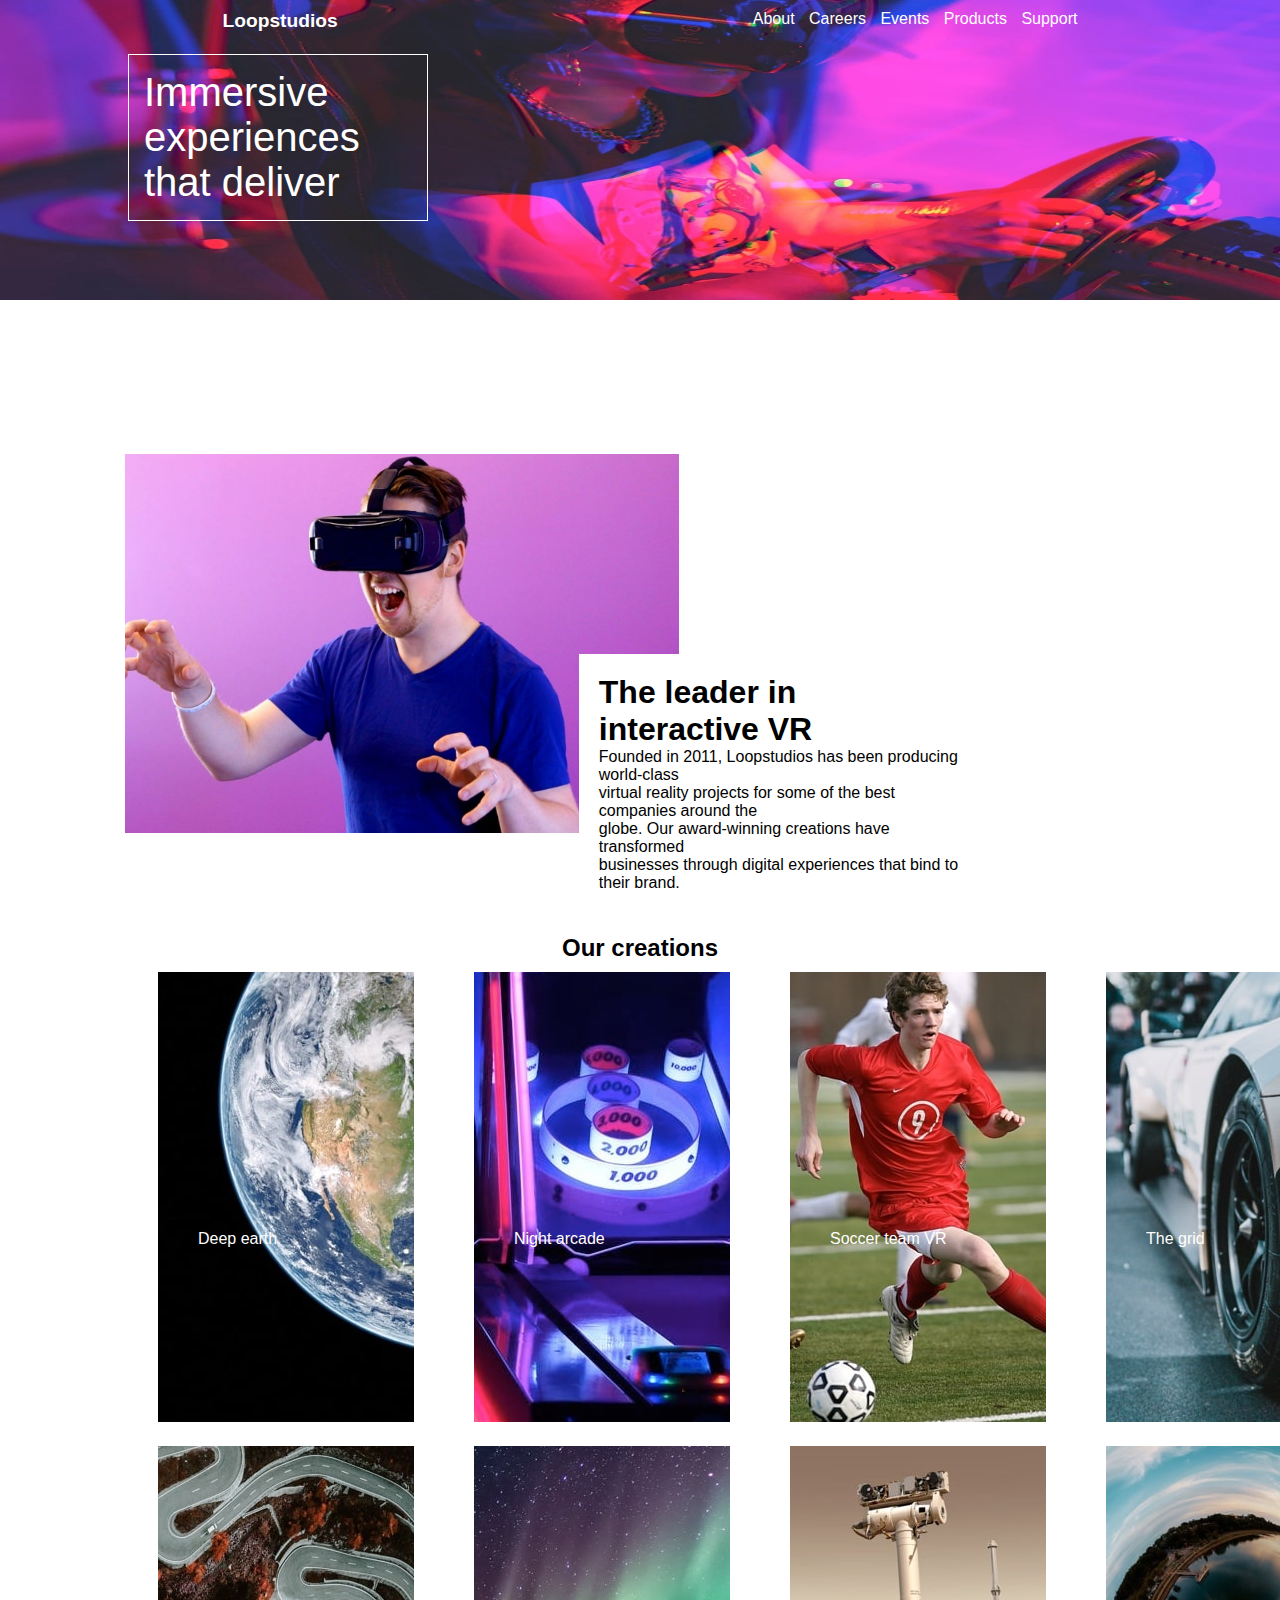
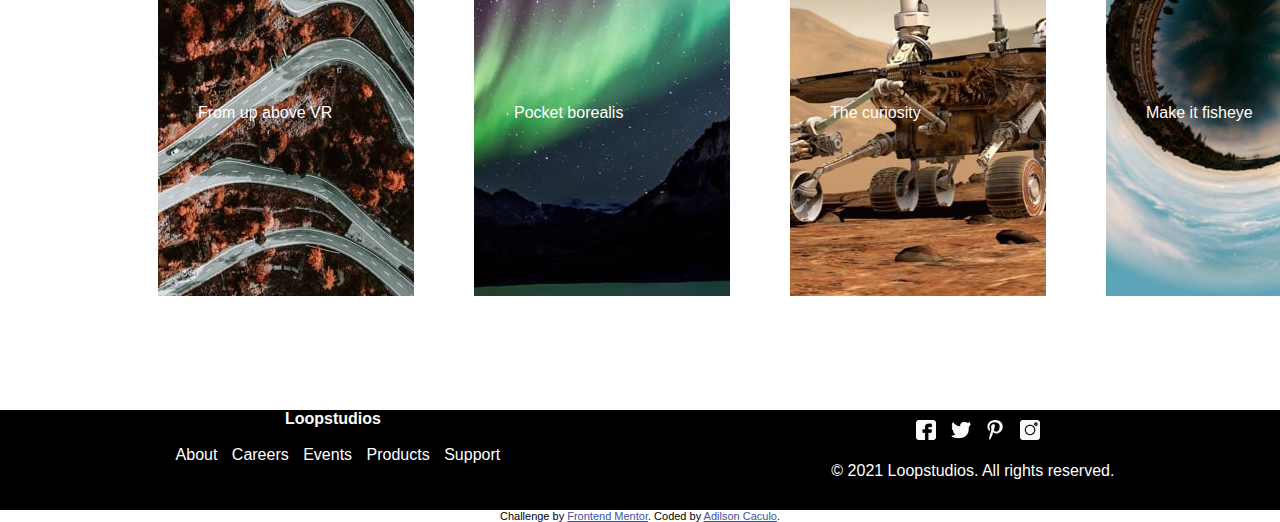
<file: index.html>
<!DOCTYPE html>
<html lang="en">

<head>
  <meta charset="UTF-8">
  <meta name="viewport" content="width=device-width, initial-scale=1.0">
  <!-- displays site properly based on user's device -->

  <link rel="icon" type="image/png" sizes="32x32" href="./images/favicon-32x32.png">

  <title>Frontend Mentor | Loopstudios landing page</title>
  <link rel="stylesheet" href="style css/style.css">

  <!-- Feel free to remove these styles or customise in your own stylesheet 👍 -->
  <style>
    .attribution {
      font-size: 11px;
      text-align: center;
    }

    .attribution a {
      color: hsl(228, 45%, 44%);
    }
  </style>
</head>

<body>
  <header>
    <picture>
      <source  srcset="images/image-hero.jpg" media="(min-width:674px ) " >
      <img src="images/mobile/image-hero.jpg" alt="" width="100%" height="300px">

    </picture>

    <div class="hed01">

      
    </div>

    <div class="nav">
      <div>
        <b>Loopstudios</b>
      </div>

      <div class="menu-section ">

        <div class="menu-toggle">
          <div class="one"></div>
          <div class="two"></div>
          <div class="three"></div>


        </div>

        <nav>

          <a href="#"> About</a>
          <a href="#">Careers</a>
          <a href="#"> Events</a>
          <a href="#"> Products</a>
          <a href="#">Support</a>



        </nav>

      </div>
    </div>
      <div class="hedtext">
        Immersive <br>
        experiences <br>
        that deliver <br>
      </div>


  </header>
  <main>
    <section class="sec01">
      <div class="divsec01">
        
          <picture>
            <source media="(max-width:720px )" srcset="images/mobile/image-interactive.jpg">
             <img src="images/image-interactive.jpg" alt="" width="554px" >
          </picture>
         

        

      </div>
      <div class="divsec02">
        <h1>The leader in <br> interactive VR</h1>
        <p>
          Founded in 2011, Loopstudios has been producing world-class <br> virtual reality
          projects for some of the best companies around the<br> globe. Our award-winning
          creations have transformed <br> businesses through digital experiences that bind
          to their brand.
        </p>
      </div>
      <div></div>
    </section>
    <section class="sec02">
      <div class="btns">
        <h2>Our creations</h1>

       
      </div>


      <div class="container">
        <div class="box">
          <picture>
            <source media="(max-width:720px )" srcset="images/mobile/image-deep-earth.jpg" >
            <img src="images/image-deep-earth.jpg" alt="ddd" >
          </picture>
          

          <div class="div1">
            Deep earth
          </div>
        </div>
        <div class="box">
          <picture>
            <source media="(max-width:720px )" srcset="images/mobile/image-night-arcade.jpg" >
             <img src="images/image-night-arcade.jpg" alt="" >
          </picture>
        
          <div class=" div1">
            Night arcade
          </div>
        </div>
        <div class="box">
          <picture>
            <source media="(max-width:720px )" srcset="images/mobile/image-soccer-team.jpg" >
            <img src="images/image-soccer-team.jpg" alt=""> 
          </picture>
         
          <div class="div1">Soccer team VR</div>
        </div>
        <div class="box">
          <picture>
            <source media="(max-width:720px )" srcset="images/mobile/image-grid.jpg" >
            <img src="images/image-grid.jpg" alt="">
          </picture>
          
          <div class="div1"> The grid</div>
        </div>

       
      </div>
      <div class="container2">
        <div class="box">
          <picture>
            <source media="(max-width:720px )" srcset="images/mobile/image-from-above.jpg" >
            <img src="images/image-from-above.jpg" alt="">
          </picture>
          
          <div class="div1"> From up above VR </div>
        </div>
        <div class="box">
          <picture>
            <source media="(max-width:720px )" srcset="images/mobile/image-pocket-borealis.jpg" >
            <img src="images/image-pocket-borealis.jpg" alt="">
          </picture>
          
          <div class="div1">Pocket borealis</div>
        </div>
        <div class="box">
          <picture>
            <source media="(max-width:720px )" srcset="images/mobile/image-curiosity.jpg" >
            <img src="images/image-curiosity.jpg" alt="">
          </picture>
          <div class="div1">The curiosity</div>
        </div>
        <div class="box">
          <picture>
            <source media="(max-width:720px )" srcset="images/mobile/image-fisheye.jpg" >
            <img src="images/image-fisheye.jpg" alt="">
          </picture>
      
          <div class="div1">Make it fisheye</div>  
          
        </div>
       
      </div>
  <p>
            <a href="#" class="seelink1">See all </a>
        </p>




    </section>
  </main>
  <footer>



    <div class="fotdi01">
      <div class="fotdi0">
          <b>Loopstudios</b><br><br>
      </div>
    
      <a href="#"> About</a>
      <a href="#">Careers</a>
      <a href="#"> Events</a>
      <a href="#"> Products</a>
      <a href="#">Support</a>
    </div>
    <div class="fotdi02">
      <a href="#"><img src="images/021-facebook.png" alt="" width="20px"></a>
      <a href="#"><img src="images/043-twitter.png" alt="" width="20px"></a>
      <a href="#"><img src="images/041-pinterest.png" alt="" width="20px"></a>
      <a href="#"><img src="images/025-instagram.png" alt="" width="20px"></a><br>
      <br>

      © 2021 Loopstudios. All rights reserved.
    </div>



  </footer>

  <div class="attribution">
    Challenge by <a href="https://www.frontendmentor.io?ref=challenge" target="_blank">Frontend Mentor</a>.
    Coded by <a href="#">Adilson Caculo</a>.
  </div>

















  <script src="style css/int.js"></script>

</body>

</html>
</file>
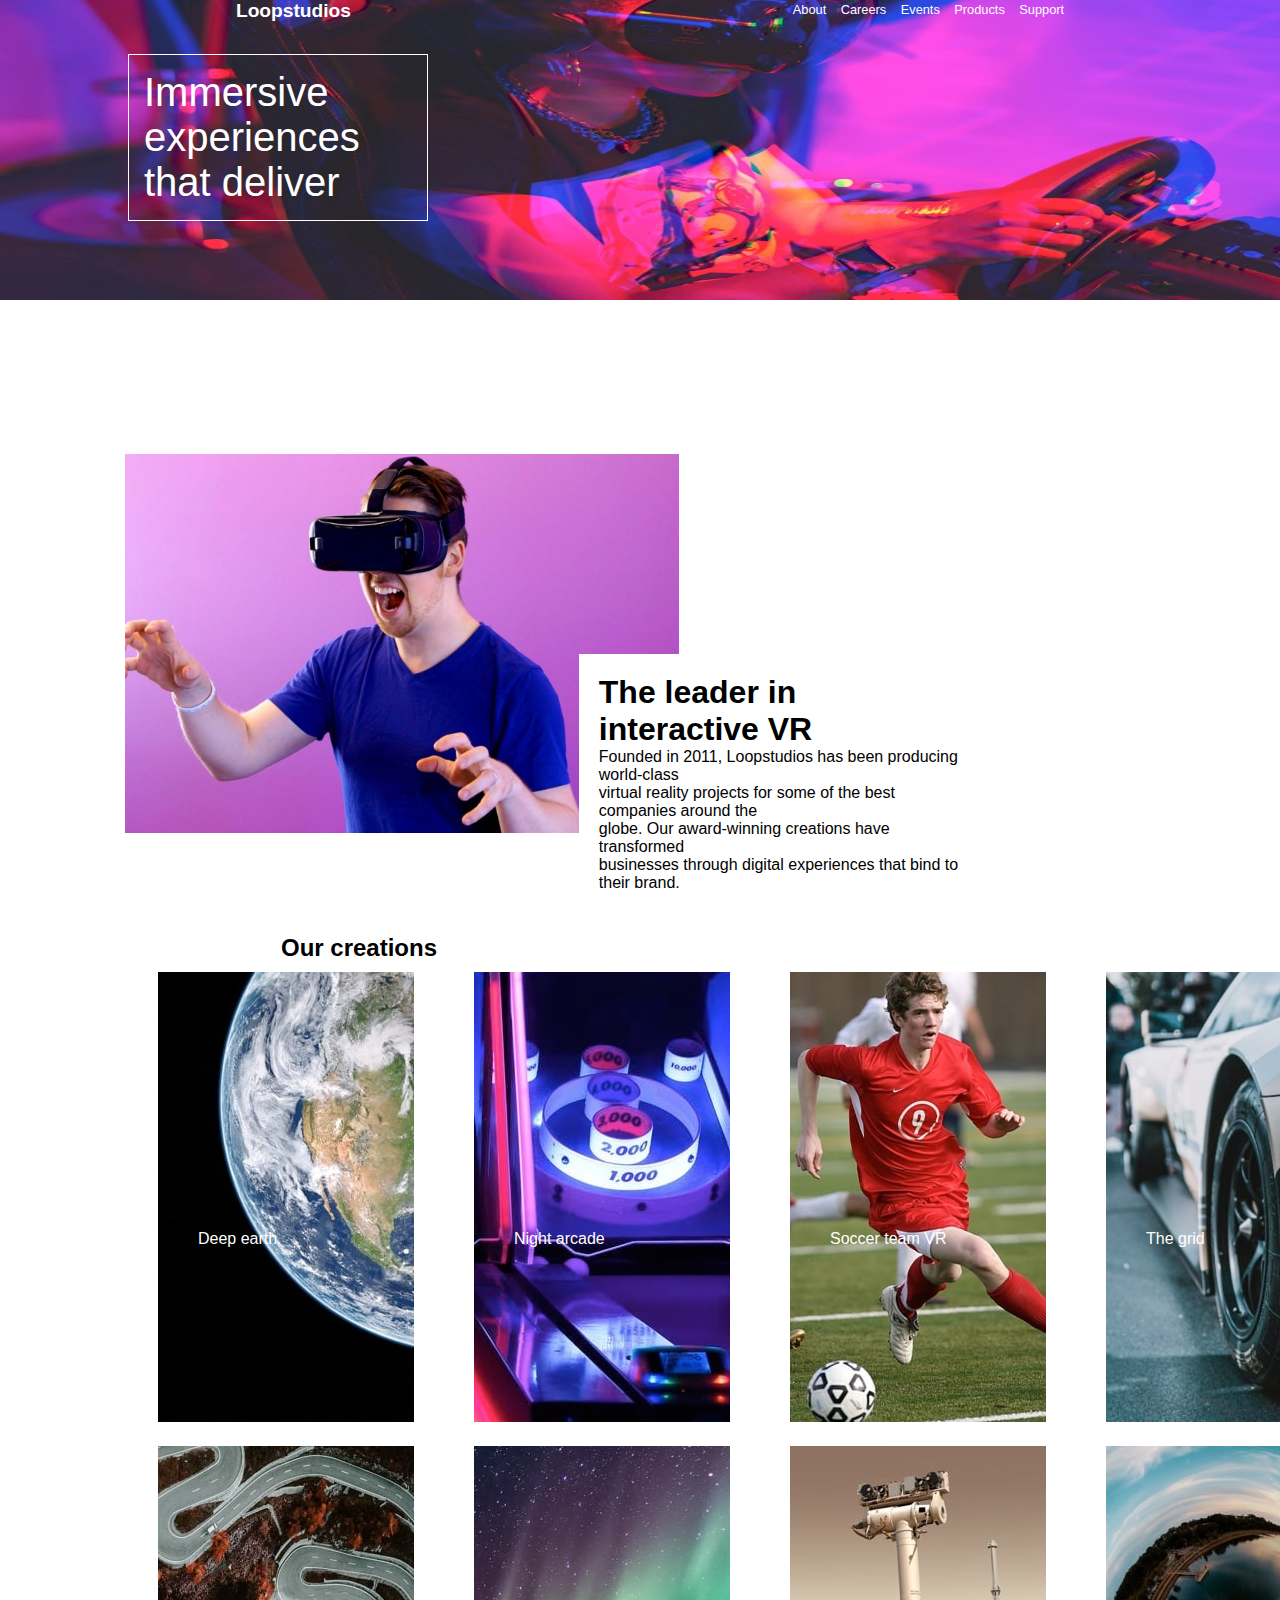
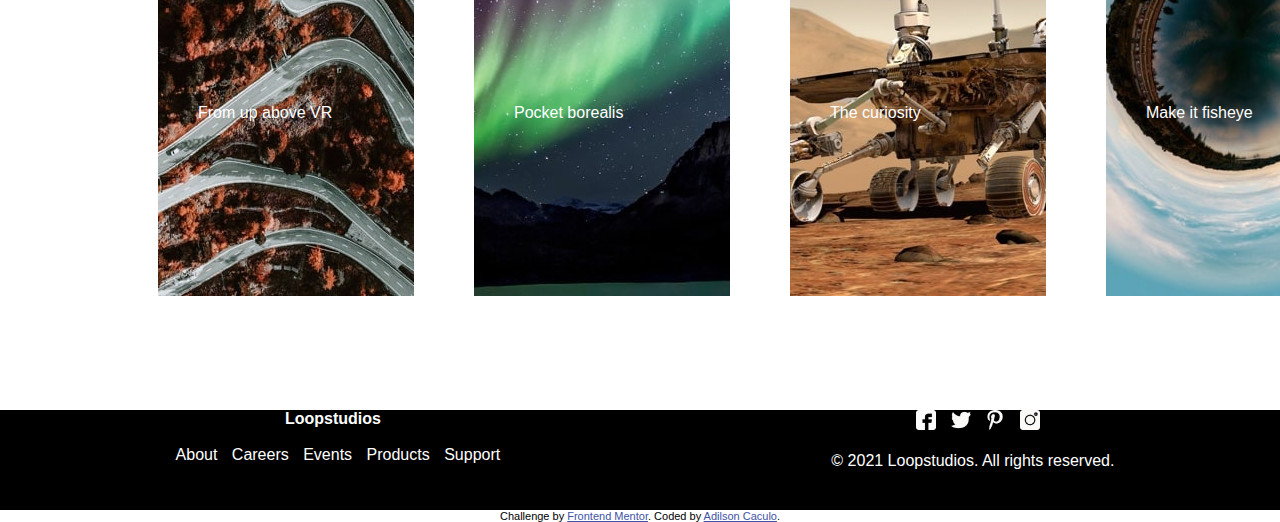
<file: loopstudios-landing-page-main/index.html>
<!DOCTYPE html>
<html lang="en">

<head>
  <meta charset="UTF-8">
  <meta name="viewport" content="width=device-width, initial-scale=1.0">
  <!-- displays site properly based on user's device -->

  <link rel="icon" type="image/png" sizes="32x32" href="./images/favicon-32x32.png">

  <title>Frontend Mentor | Loopstudios landing page</title>
  <link rel="stylesheet" href="style css/style.css">

  <!-- Feel free to remove these styles or customise in your own stylesheet 👍 -->
  <style>
    .attribution {
      font-size: 11px;
      text-align: center;
    }

    .attribution a {
      color: hsl(228, 45%, 44%);
    }
  </style>
</head>

<body>
  <header>
    <picture>
      <source  srcset="images/image-hero.jpg" media="(min-width:674px ) " >
      <img src="images/mobile/image-hero.jpg" alt="" width="100%" height="300px">

    </picture>

    <div class="hed01">

      
    </div>

    <div class="nav">
      <div>
        <b>Loopstudios</b>
      </div>

      <div class="menu-section ">

        <div class="menu-toggle">
          <div class="one"></div>
          <div class="two"></div>
          <div class="three"></div>


        </div>

        <nav>

          <a href="#"> About</a>
          <a href="#">Careers</a>
          <a href="#"> Events</a>
          <a href="#"> Products</a>
          <a href="#">Support</a>



        </nav>

      </div>
    </div>
      <div class="hedtext">
        Immersive <br>
        experiences <br>
        that deliver <br>
      </div>


  </header>
  <main>
    <section class="sec01">
      <div class="divsec01">
        
          <picture>
            <source media="(max-width:720px )" srcset="images/mobile/image-interactive.jpg">
             <img src="images/image-interactive.jpg" alt="" width="554px" >
          </picture>
         

        

      </div>
      <div class="divsec02">
        <h1>The leader in <br> interactive VR</h1>
        <p>
          Founded in 2011, Loopstudios has been producing world-class <br> virtual reality
          projects for some of the best companies around the<br> globe. Our award-winning
          creations have transformed <br> businesses through digital experiences that bind
          to their brand.
        </p>
      </div>
      <div></div>
    </section>
    <section class="sec02">
      <div class="btns">
        <h2>Our creations</h1>

          <p>
            <a href="#" class="seelink">See all </a>
          </p>
      </div>


      <div class="container">
        <div class="box">
          <picture>
            <source media="(max-width:720px )" srcset="images/mobile/image-deep-earth.jpg" >
            <img src="images/image-deep-earth.jpg" alt="ddd" >
          </picture>
          

          <div class="div1">
            Deep earth
          </div>
        </div>
        <div class="box">
          <picture>
            <source media="(max-width:720px )" srcset="images/mobile/image-night-arcade.jpg" >
             <img src="images/image-night-arcade.jpg" alt="" >
          </picture>
        
          <div class=" div1">
            Night arcade
          </div>
        </div>
        <div class="box">
          <picture>
            <source media="(max-width:720px )" srcset="images/mobile/image-soccer-team.jpg" >
            <img src="images/image-soccer-team.jpg" alt=""> 
          </picture>
         
          <div class="div1">Soccer team VR</div>
        </div>
        <div class="box">
          <picture>
            <source media="(max-width:720px )" srcset="images/mobile/image-grid.jpg" >
            <img src="images/image-grid.jpg" alt="">
          </picture>
          
          <div class="div1"> The grid</div>
        </div>

        <a href="">>See all</a>
      </div>
      <div class="container2">
        <div class="box">
          <picture>
            <source media="(max-width:720px )" srcset="images/mobile/image-from-above.jpg" >
            <img src="images/image-from-above.jpg" alt="">
          </picture>
          
          <div class="div1"> From up above VR </div>
        </div>
        <div class="box">
          <picture>
            <source media="(max-width:720px )" srcset="images/mobile/image-pocket-borealis.jpg" >
            <img src="images/image-pocket-borealis.jpg" alt="">
          </picture>
          
          <div class="div1">Pocket borealis</div>
        </div>
        <div class="box">
          <picture>
            <source media="(max-width:720px )" srcset="images/mobile/images/image-curiosity.jpg" >
            <img src="images/image-curiosity.jpg" alt="">
          </picture>
          
          <div class="div1">The curiosity</div>
        </div>
        <div class="box">
          <picture>
            <source media="(max-width:720px )" srcset="images/mobile/image-fisheye.jpg" >
            <img src="images/image-fisheye.jpg" alt="">
          </picture>
      
          <div class="div1">Make it fisheye</div>
        </div>
      </div>





    </section>
  </main>
  <footer>



    <div class="fotdi01">
      <b>Loopstudios</b><br><br>
      <a href="#"> About</a>
      <a href="#">Careers</a>
      <a href="#"> Events</a>
      <a href="#"> Products</a>
      <a href="#">Support</a>
    </div>
    <div>
      <a href="#"><img src="images/021-facebook.png" alt="" width="20px"></a>
      <a href="#"><img src="images/043-twitter.png" alt="" width="20px"></a>
      <a href="#"><img src="images/041-pinterest.png" alt="" width="20px"></a>
      <a href="#"><img src="images/025-instagram.png" alt="" width="20px"></a><br>
      <br>

      © 2021 Loopstudios. All rights reserved.
    </div>



  </footer>

  <div class="attribution">
    Challenge by <a href="https://www.frontendmentor.io?ref=challenge" target="_blank">Frontend Mentor</a>.
    Coded by <a href="#">Adilson Caculo</a>.
  </div>

















  <script src="style css/int.js"></script>

</body>

</html>
</file>
<file: style css/style.css>
/*Estilos descendentes*/
header .nav a, main .sec02 .btns .seelink, .seelink1, footer a {
  text-decoration: none;
  color: white;
  display: inline;
  margin-left: 10px;
}

/*geral style*/
* {
  margin: 0px;
  padding: 0px;
  -webkit-box-sizing: border-box;
          box-sizing: border-box;
  font-family: sans-serif;
}

body {
  min-width: 300px;
}

/*Estilizacao do header*/
header {
  margin-bottom: 150px;
}

header .hed01 {
  width: 100%;
}

header .nav {
  position: absolute;
  top: 10px;
  display: -webkit-box;
  display: -ms-flexbox;
  display: flex;
  -ms-flex-pack: distribute;
      justify-content: space-around;
  width: 100%;
}

header .nav b {
  color: white;
  margin-left: 20px;
  font-size: larger;
}

header .nav a:hover {
  border-bottom: 0.5px solid white;
}

header .hedtext {
  margin-left: 10%;
  position: absolute;
  margin-top: -250px;
  font-size: 2.5rem;
  color: white;
  border: 1px solid white;
  width: 300px;
  padding: 15px;
}

/*Estilizacao do main*/
main .sec01 {
  display: -webkit-box;
  display: -ms-flexbox;
  display: flex;
  margin-left: 5%;
}

main .sec01 .divsec01 {
  margin-left: 5%;
}

main .sec01 .divsec02 {
  width: 400px;
  height: 200px;
  padding: 20px;
  -ms-flex-line-pack: center;
      align-content: center;
  background-color: white;
  margin-left: -100px;
  margin-top: 200px;
}

main .sec01 .sec02 {
  width: 100%;
  margin: auto;
  -ms-flex-line-pack: center;
      align-content: center;
}

main .sec02 {
  width: 100%;
  margin-top: 80px;
}

main .sec02 .btns {
  display: -webkit-box;
  display: -ms-flexbox;
  display: flex;
  -ms-flex-pack: distribute;
      justify-content: space-around;
  text-align: center;
}

main .sec02 .btns h1 {
  font-weight: normal;
}

main .sec02 .btns .seelink {
  color: #d61e1e;
  border: 1px solid black;
  padding: 10px;
  padding-left: -50px;
  font-weight: 800;
  text-align: center;
}

main .sec02 .btns .seelink:hover {
  background-color: black;
  color: white;
  -webkit-transition: 0.5s;
  transition: 0.5s;
}

main .sec02 .container, main .sec02 .container2 {
  display: -webkit-box;
  display: -ms-flexbox;
  display: flex;
  -webkit-box-align: center;
      -ms-flex-align: center;
          align-items: center;
  margin-left: 10%;
  margin-right: 10%;
}

main .sec02 .container img, main .sec02 .container2 img {
  margin-left: 20px;
  margin-right: 20px;
}

main .sec02 .box {
  text-align: center;
  margin: 0 auto;
  margin: 10px;
  position: relative;
}

main .sec02 .div1 {
  position: absolute;
  bottom: 0;
  padding: 10px;
  color: white;
  z-index: 99;
  display: -webkit-box;
  display: -ms-flexbox;
  display: flex;
  -webkit-box-align: center;
      -ms-flex-align: center;
          align-items: center;
  top: 80px;
  left: 50px;
}

.seelink1 {
  color: black;
  border: 1px solid black;
  padding: 10px;
  padding-left: -50px;
  text-align: center;
  display: none;
  width: 100px;
  margin-left: 120px;
  margin-right: 100px;
  font-weight: bold;
}

.seelink1:hover {
  background-color: black;
  color: white;
  -webkit-transition: 0.5s;
  transition: 0.5s;
}

/*Estilizacao do footer*/
footer {
  width: 100%;
  margin-top: 100px;
  background: black;
  color: white;
  height: 100px;
  display: -webkit-box;
  display: -ms-flexbox;
  display: flex;
  margin-right: -10px;
  -ms-flex-pack: distribute;
      justify-content: space-around;
  text-align: center;
  min-width: 100px;
}

footer a {
  margin-top: 20px;
}

footer .fotdi01 {
  margin-top: -20px;
}

footer .fotdi0 {
  margin-top: 20px;
}

footer .fotdi02 {
  margin-top: 10px;
}

/* responsive media*/
@media (max-width: 1088px) {
  .sec01 {
    -webkit-box-orient: vertical;
    -webkit-box-direction: normal;
        -ms-flex-direction: column;
            flex-direction: column;
  }
  .divsec02 {
    width: 300px;
    position: absolute;
    display: contents;
    margin: 0 auto;
    top: 0px;
    left: 100px;
    right: 50px;
    min-width: 346px;
    text-align: center;
  }
  .btns {
    -webkit-box-orient: vertical;
    -webkit-box-direction: normal;
        -ms-flex-direction: column;
            flex-direction: column;
  }
  .container, .container2 {
    -webkit-box-orient: vertical;
    -webkit-box-direction: normal;
        -ms-flex-direction: column;
            flex-direction: column;
  }
  .container a, .container2 a {
    display: inline;
  }
  .box {
    margin: 0 auto;
  }
  footer {
    -webkit-box-orient: vertical;
    -webkit-box-direction: normal;
        -ms-flex-direction: column;
            flex-direction: column;
    height: 500px;
  }
  footer .fotdi01 a {
    display: block;
  }
}

@media (max-width: 700px) {
  .box img {
    width: 300px;
  }
  .divsec01 img {
    width: 280px;
  }
}

@media (max-width: 586px) {
  div.hedtext {
    width: 300px;
    left: -20px;
  }
  header b {
    position: absolute;
    left: 0;
    z-index: 11;
  }
  .menu-section {
    height: 50px;
  }
  .menu-section a {
    margin-left: -200px;
    display: inline;
  }
  nav {
    display: none;
  }
  .one,
  .two,
  .three {
    background-color: #f7f7f7;
    height: 5px;
    width: 100%;
    margin: 6px auto;
    -webkit-transition-duration: 0.3s;
            transition-duration: 0.3s;
    border-radius: 5px;
  }
  .menu-toggle {
    width: 40px;
    height: 30px;
    margin-left: 200px;
  }
  /* fullscreen */
  .menu-section.on {
    position: absolute;
    top: -10px;
    left: 0;
    width: 100%;
    height: 140vh;
    background-color: #161614;
    z-index: 10;
  }
  .menu-section.on nav {
    margin-top: 100px;
    display: inline;
    margin-left: -300px;
  }
  .menu-section.on nav {
    display: block;
  }
  .menu-section.on .menu-toggle {
    width: 40px;
    height: 30px;
    position: absolute;
    left: 30%;
    margin-right: 25px;
  }
  .menu-section.on .menu-toggle .one {
    -webkit-transform: rotate(45deg) translate(7px, 7px);
            transform: rotate(45deg) translate(7px, 7px);
    background-color: #f1efef;
  }
  .menu-section.on .menu-toggle .two {
    opacity: 0;
  }
  .menu-section.on .menu-toggle .three {
    -webkit-transform: rotate(-45deg) translate(8px, -9px);
            transform: rotate(-45deg) translate(8px, -9px);
    background-color: #f7f3f3;
  }
  .menu-section.on nav a {
    text-align: center;
    display: block;
    -webkit-transition-duration: 0.5s;
            transition-duration: 0.5s;
    font-size: 1.5rem;
    line-height: 4rem;
    color: #fff;
  }
}

@media (max-width: 402px) {
  header {
    min-width: 100px;
  }
  header b {
    margin-left: 100px;
  }
  header img {
    height: 500px;
  }
  header {
    min-width: 346px;
  }
  body {
    min-width: 346px;
    overflow-x: hidden;
  }
  .divsec01 {
    margin: 0 auto;
  }
  .divsec01 img {
    margin-left: 20px;
  }
  .seelink1 {
    display: inline-block;
  }
  .divsec02 p {
    text-align: center;
    margin: 0 auto;
    width: 250px;
  }
  .menu-section.on {
    min-width: 346px;
  }
  .menu-section.on a {
    margin-left: 100px;
  }
}
/*# sourceMappingURL=style.css.map */
</file>
<file: loopstudios-landing-page-main/style css/style.css>
/*Estilos descendentes*/
header .nav a, main .seelink, main .sec02 a, footer a {
  text-decoration: none;
  color: white;
  display: inline;
  margin-left: 10px;
}

/*geral style*/
* {
  margin: 0px;
  padding: 0px;
  -webkit-box-sizing: border-box;
          box-sizing: border-box;
  font-family: sans-serif;
}

body {
  min-width: 300px;
}

/*Estilizacao do header*/
header {
  margin-bottom: 150px;
}

header .hed01 {
  width: 100%;
}

header .nav {
  position: absolute;
  top: 0;
  display: -webkit-box;
  display: -ms-flexbox;
  display: flex;
  -ms-flex-pack: distribute;
      justify-content: space-around;
  width: 100%;
}

header .nav b {
  color: white;
  margin-left: 20px;
  font-size: larger;
}

header .nav a {
  font-size: 0.8rem;
}

header .nav a:hover {
  border-bottom: 0.5px solid white;
}

header .hedtext {
  margin-left: 10%;
  position: absolute;
  margin-top: -250px;
  font-size: 2.5rem;
  color: white;
  border: 1px solid white;
  width: 300px;
  padding: 15px;
}

/*Estilizacao do main*/
main .seelink {
  color: black;
  border: 1px solid black;
  padding: 10px;
  padding-left: -50px;
  text-align: center;
}

main .seelink:hover {
  background-color: black;
  color: white;
  -webkit-transition: 0.5s;
  transition: 0.5s;
}

main .sec01 {
  display: -webkit-box;
  display: -ms-flexbox;
  display: flex;
  margin-left: 5%;
}

main .sec01 .divsec01 {
  margin-left: 5%;
}

main .sec01 .divsec02 {
  width: 400px;
  height: 200px;
  padding: 20px;
  -ms-flex-line-pack: center;
      align-content: center;
  background-color: white;
  margin-left: -100px;
  margin-top: 200px;
}

main .sec01 .sec02 {
  width: 100%;
  margin: auto;
  -ms-flex-line-pack: center;
      align-content: center;
}

main .sec02 {
  width: 100%;
  margin-top: 80px;
}

main .sec02 .btns {
  display: -webkit-box;
  display: -ms-flexbox;
  display: flex;
  -ms-flex-pack: distribute;
      justify-content: space-around;
  text-align: center;
}

main .sec02 .btns h1 {
  font-weight: normal;
}

main .sec02 .container, main .sec02 .container2 {
  display: -webkit-box;
  display: -ms-flexbox;
  display: flex;
  -webkit-box-align: center;
      -ms-flex-align: center;
          align-items: center;
  margin-left: 10%;
  margin-right: 10%;
}

main .sec02 .container img, main .sec02 .container2 img {
  margin-left: 20px;
  margin-right: 20px;
}

main .sec02 .box {
  text-align: center;
  margin: 0 auto;
  margin: 10px;
  position: relative;
}

main .sec02 .div1 {
  position: absolute;
  bottom: 0;
  padding: 10px;
  color: white;
  z-index: 999;
  display: -webkit-box;
  display: -ms-flexbox;
  display: flex;
  -webkit-box-align: center;
      -ms-flex-align: center;
          align-items: center;
  top: 80px;
  left: 50px;
}

main .sec02 a {
  color: black;
  border: 1px solid black;
  padding: 10px;
  padding-left: -50px;
  text-align: center;
  display: none;
}

main .sec02 a:hover {
  background-color: black;
  color: white;
  -webkit-transition: 0.5s;
  transition: 0.5s;
}

/*Estilizacao do footer*/
footer {
  width: 100%;
  margin-top: 100px;
  background: black;
  color: white;
  height: 100px;
  display: -webkit-box;
  display: -ms-flexbox;
  display: flex;
  margin-right: -10px;
  -ms-flex-pack: distribute;
      justify-content: space-around;
  text-align: center;
  min-width: 100px;
}

footer a {
  margin-top: 20px;
}

/* responsive media*/
@media (max-width: 1088px) {
  .sec01 {
    -webkit-box-orient: vertical;
    -webkit-box-direction: normal;
        -ms-flex-direction: column;
            flex-direction: column;
  }
  .divsec02 {
    width: 300px;
    position: absolute;
    display: contents;
    margin: 0 auto;
    top: 0px;
    left: 100px;
    right: 50px;
    min-width: 346px;
    text-align: center;
  }
  .btns {
    -webkit-box-orient: vertical;
    -webkit-box-direction: normal;
        -ms-flex-direction: column;
            flex-direction: column;
  }
  .container, .container2 {
    -webkit-box-orient: vertical;
    -webkit-box-direction: normal;
        -ms-flex-direction: column;
            flex-direction: column;
  }
  .container a, .container2 a {
    display: inline;
  }
  .box {
    margin: 0 auto;
  }
  footer {
    -webkit-box-orient: vertical;
    -webkit-box-direction: normal;
        -ms-flex-direction: column;
            flex-direction: column;
    height: 300px;
  }
  footer .fotdi01 a {
    display: block;
  }
}

@media (max-width: 700px) {
  .box img {
    width: 300px;
  }
  .divsec01 img {
    width: 280px;
  }
}

@media (max-width: 586px) {
  div.hedtext {
    width: 300px;
    left: -20px;
  }
  header b {
    position: absolute;
    left: 0;
    z-index: 11;
  }
  .menu-section {
    height: 50px;
  }
  .menu-section a {
    margin-left: -200px;
    display: inline;
  }
  nav {
    display: none;
  }
  .one,
  .two,
  .three {
    background-color: #f7f7f7;
    height: 5px;
    width: 100%;
    margin: 6px auto;
    -webkit-transition-duration: 0.3s;
            transition-duration: 0.3s;
    border-radius: 5px;
  }
  .menu-toggle {
    width: 40px;
    height: 30px;
    margin-left: 200px;
  }
  /* fullscreen */
  .menu-section.on {
    position: absolute;
    top: 0;
    left: 0;
    width: 100%;
    height: 140vh;
    background-color: #161614;
    z-index: 10;
  }
  .menu-section.on nav {
    margin-top: 100px;
    display: inline;
    margin-left: -300px;
  }
  .menu-section.on nav {
    display: block;
  }
  .menu-section.on .menu-toggle {
    width: 40px;
    height: 30px;
    position: absolute;
    left: 30%;
    margin-right: 25px;
  }
  .menu-section.on .menu-toggle .one {
    -webkit-transform: rotate(45deg) translate(7px, 7px);
            transform: rotate(45deg) translate(7px, 7px);
    background-color: #f1efef;
  }
  .menu-section.on .menu-toggle .two {
    opacity: 0;
  }
  .menu-section.on .menu-toggle .three {
    -webkit-transform: rotate(-45deg) translate(8px, -9px);
            transform: rotate(-45deg) translate(8px, -9px);
    background-color: #f7f3f3;
  }
  .menu-section.on nav a {
    text-align: center;
    display: block;
    -webkit-transition-duration: 0.5s;
            transition-duration: 0.5s;
    font-size: 1.5rem;
    line-height: 4rem;
    color: #fff;
  }
}

@media (max-width: 402px) {
  header {
    min-width: 100px;
  }
  header b {
    margin-left: 100px;
  }
  header img {
    height: 500px;
  }
  header {
    min-width: 346px;
  }
  body {
    min-width: 346px;
    overflow-x: hidden;
  }
  .menu-section.on {
    min-width: 346px;
  }
  .menu-section.on a {
    margin-left: 100px;
  }
}
/*# sourceMappingURL=style.css.map */
</file>
